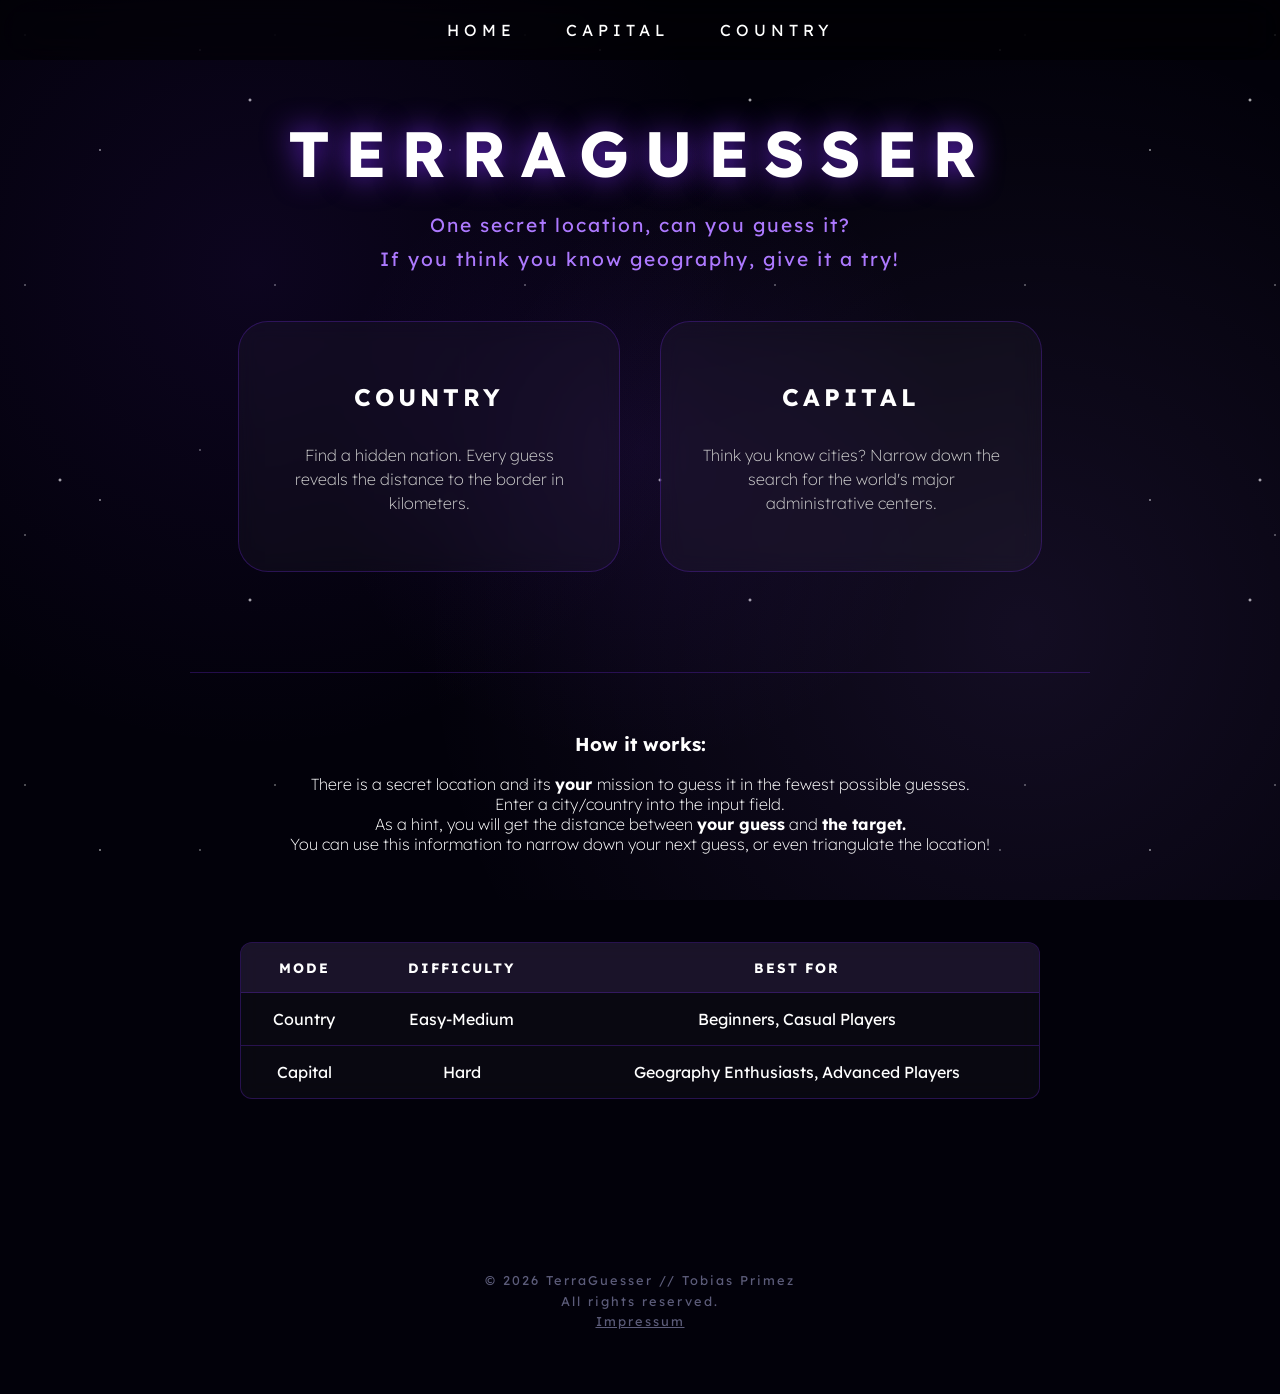
<file: TerraGuesser/html/index.html>
<!DOCTYPE html>
<html lang="en">
  <head>
    <meta charset="UTF-8" />
    <meta name="viewport" content="width=device-width, initial-scale=1.0" />
    <title>TerraGuesser | Home</title>
    <link rel="stylesheet" href="../css/main.css" />
    <link rel="stylesheet" href="../css/index.css" />
  </head>
  <body>
    <header>
      <div class="navbar">
        <ul class="navlist">
          <li><a href="./index.html">Home</a></li>
          <li><a href="./capital.html">Capital</a></li>
          <li><a href="./country.html">Country</a></li>
        </ul>
      </div>
    </header>

    <main class="home-hero">
      <section class="text-container">
        <h1>TerraGuesser</h1>
        <p class="home-text">One secret location, can you guess it?</p>
        <p class="home-text">If you think you know geography, give it a try!</p>
      </section>

      <section class="mode-selection">
        <a href="./country.html" class="mode-card">
          <h2>Country</h2>
          <p>Find a hidden nation. Every guess reveals the distance to the border in kilometers.</p>
        </a>

        <a href="./capital.html" class="mode-card">
          <h2>Capital</h2>
          <p>Think you know cities? Narrow down the search for the world's major administrative centers.</p>
        </a>
      </section>
      
      <section class="how-to-play">
        <h3>How it works:</h3>
        <p class="how-to-play-text">
          There is a secret location and its <strong>your </strong> mission to guess it in the fewest possible guesses.
          <br />
          Enter a city/country into the input field.
          <br />
          As a hint, you will get the distance between <strong>your guess</strong> and <strong>the target.</strong>
          <br />
          You can use this information to narrow down your next guess, or even triangulate the location!
        </p>
      </section>

      <section class="mode-comparison">
        <table>
          <tr>
            <th>Mode</th>
            <th>Difficulty</th>
            <th>Best for</th>
          </tr>
          <tr>
            <td>Country</td>
            <td>Easy-Medium</td>
            <td>Beginners, Casual Players</td>
          </tr>
          <tr>
            <td>Capital</td>
            <td>Hard</td>
            <td>Geography Enthusiasts, Advanced Players</td>
          </tr>
        </table>
      </section>

    </main>

    <footer>
      <p class="footer-content">
        &copy; 2026 TerraGuesser // Tobias Primez
        <br />
        All rights reserved.
        <br />
        <a href="./impressum.html" class="footer-link">Impressum</a>
      </p>
    </footer>
  </body>
</html>
</file>
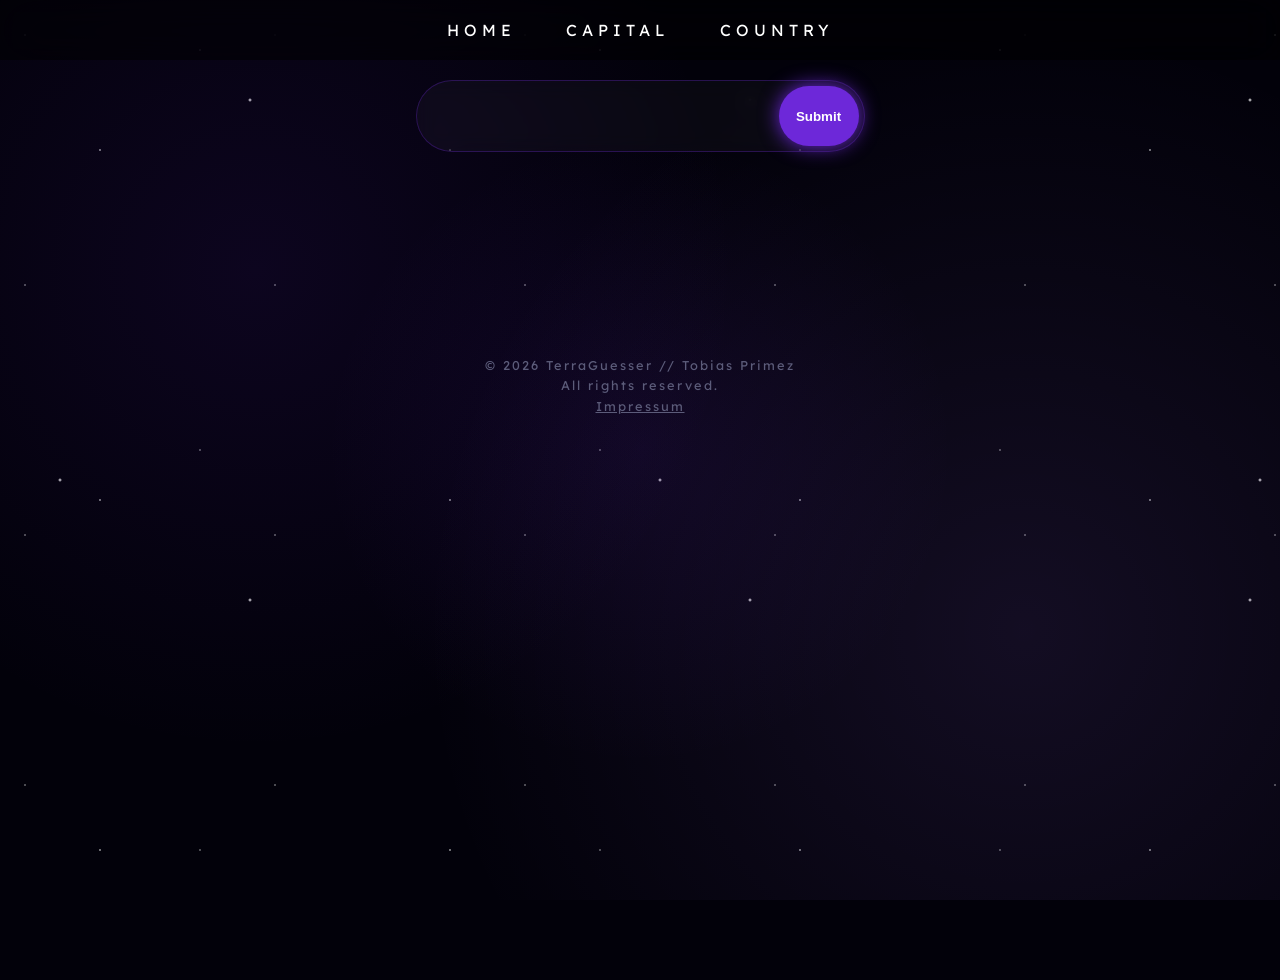
<file: TerraGuesser/html/capital.html>
<!DOCTYPE html>
<html lang="en">
  <head>
    <meta charset="UTF-8" />
    <meta name="viewport" content="width=device-width, initial-scale=1.0" />
    <title>City guesser - capital</title>
    <link rel="stylesheet" href="../css/main.css" />
    <link rel="stylesheet" href="../css/game.css" />
  </head>
  <body>
    <header>
      <div class="navbar">
        <ul class="navlist">
          <li>
            <a href="./index.html">Home</a>
          </li>
          <li>
            <a href="./capital.html">Capital</a>
          </li>
          <li>
            <a href="./country.html">Country</a>
          </li>
        </ul>
      </div>
    </header>

    <main>
      <div class="inputs">
        <input type="text" id="input_field" />
        <button id="submit_button">Submit</button>
      </div>

      <div id="card-container">
        <template id="card-template">
          <div class="card winning-card">
            <p class="name"></p>
            <img class="flag" src="" alt="" />
          </div>
        </template>
      </div>
    </main>
    <footer>
      <p class="footer-content">
        &copy; 2026 TerraGuesser // Tobias Primez
        <br />
        All rights reserved.
        <br />
        <a href="./impressum.html" class="footer-link">Impressum</a>
      </p>
    </footer>
  </body>

  <script type="module" src="../js/capitals.js"></script>
</html>
</file>
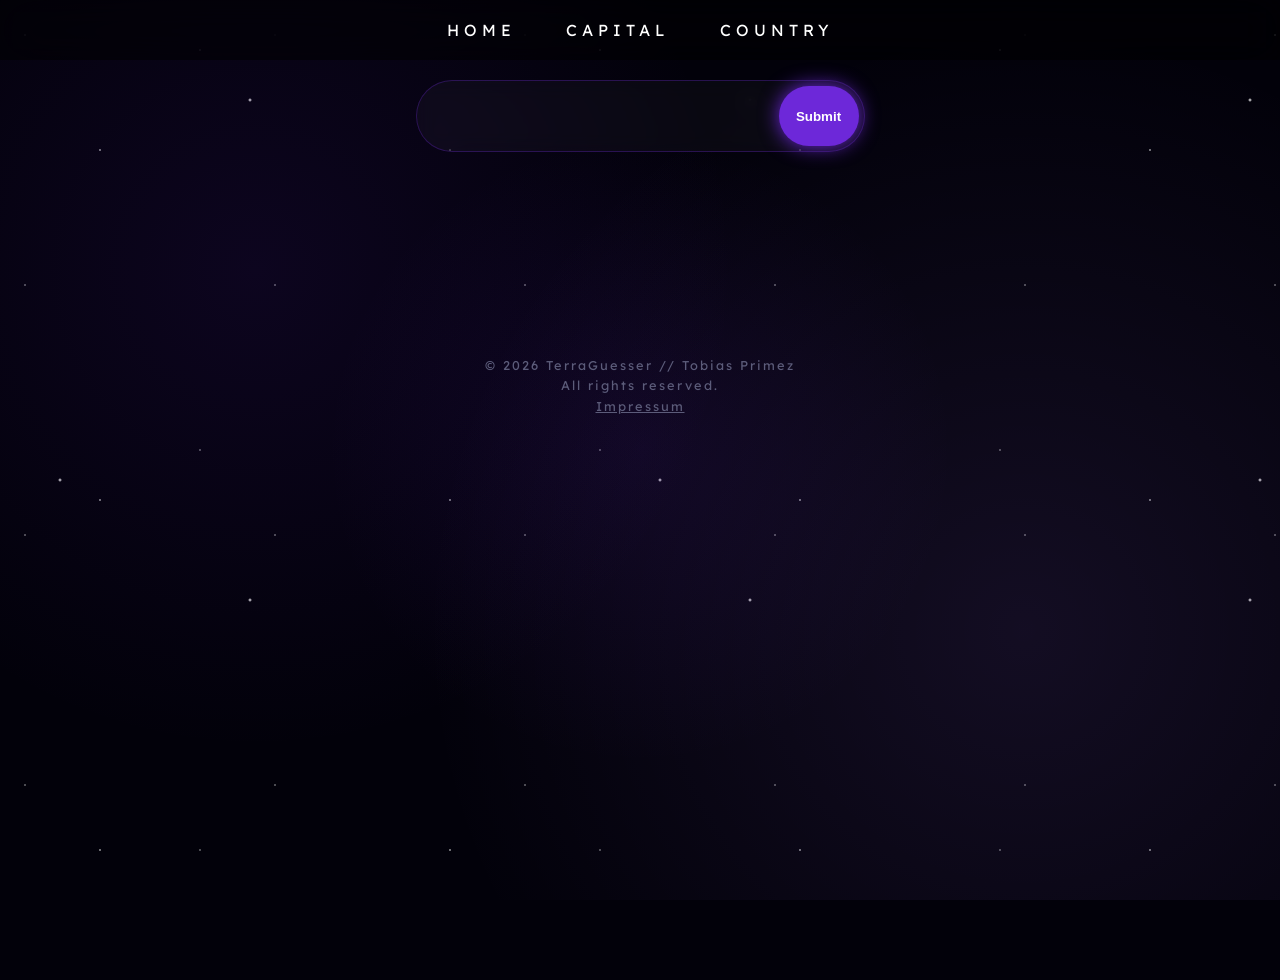
<file: TerraGuesser/html/country.html>
<!DOCTYPE html>
<html lang="en">
  <head>
    <meta charset="UTF-8" />
    <meta name="viewport" content="width=device-width, initial-scale=1.0" />
    <title>City guesser - Country</title>
    <link rel="stylesheet" href="../css/main.css" />
    <link rel="stylesheet" href="../css/game.css" />
  </head>
  <body>
    <header>
      <div class="navbar">
        <ul class="navlist">
          <li>
            <a href="./index.html">Home</a>
          </li>
          <li>
            <a href="./capital.html">Capital</a>
          </li>
          <li>
            <a href="./country.html">Country</a>
          </li>
        </ul>
      </div>
    </header>

    <main>
      <div class="inputs">
        <input type="text" id="input_field" />
        <button id="submit_button">Submit</button>
      </div>

      <div id="card-container">
        <template id="card-template">
          <div class="card winning-card">
            <p class="name"></p>
            <img class="flag" src="" alt="" />
          </div>
        </template>
      </div>
    </main>

    <footer>
      <p class="footer-content">
        &copy; 2026 TerraGuesser // Tobias Primez
        <br />
        All rights reserved.
        <br />
        <a href="./impressum.html" class="footer-link">Impressum</a>
      </p>
    </footer>
  </body>

  <script type="module" src="../js/countries.js"></script>
</html>
</file>
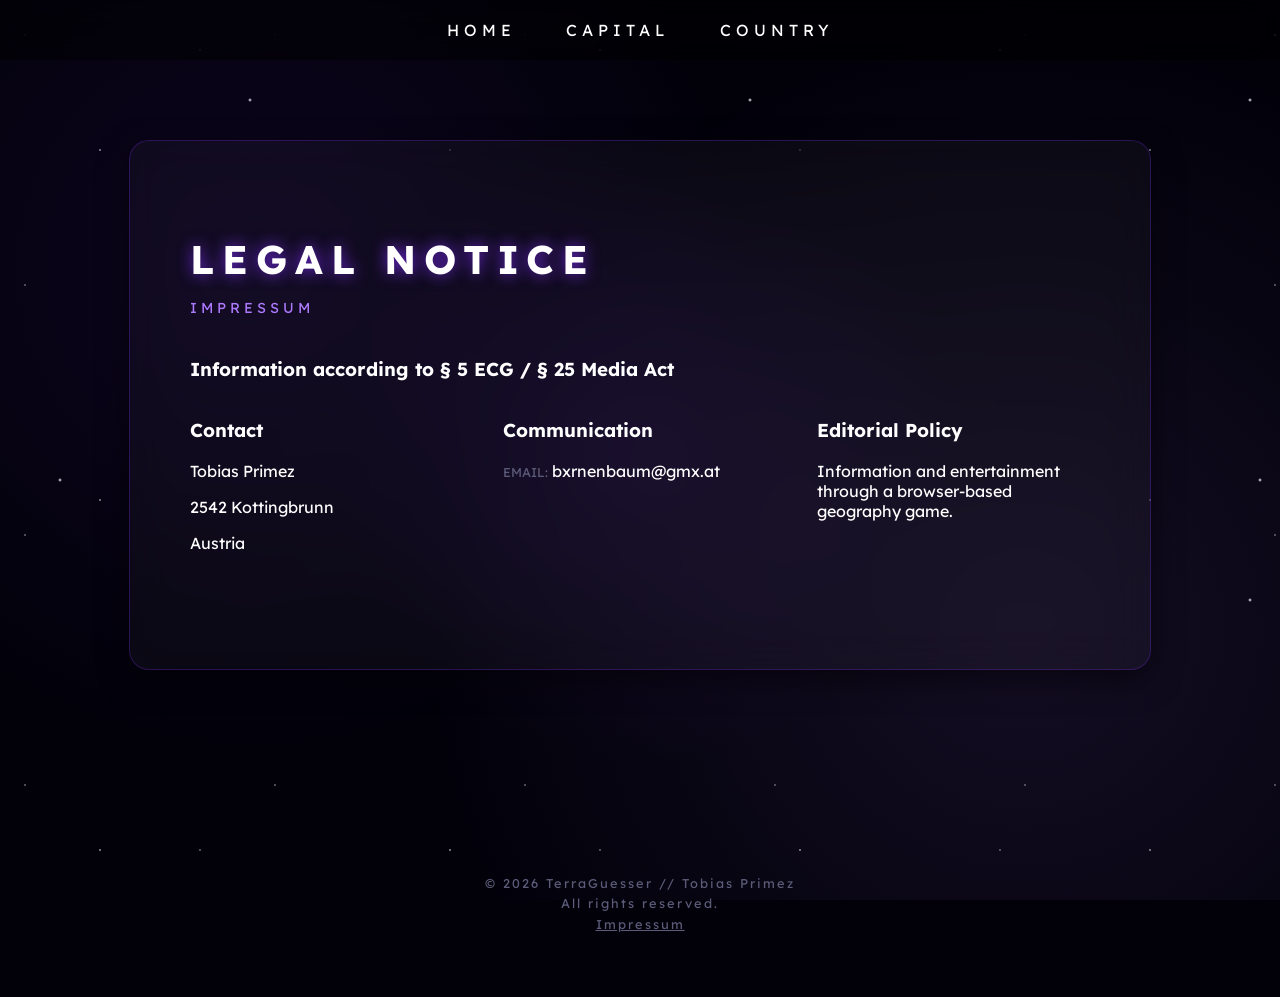
<file: TerraGuesser/html/impressum.html>
<!DOCTYPE html>
<html lang="en">
  <head>
    <meta charset="UTF-8" />
    <title>Impressum - Legal Notice</title>
    <meta name="viewport" content="width=device-width, initial-scale=1.0" />
    <link rel="stylesheet" href="../css/main.css" />
    <link rel="stylesheet" href="../css/legalnotice.css" />
  </head>
  <body>
    <header>
      <div class="navbar">
        <ul class="navlist">
          <li><a href="./index.html">Home</a></li>
          <li><a href="./capital.html">Capital</a></li>
          <li><a href="./country.html">Country</a></li>
        </ul>
      </div>
    </header>

    <main class="legal-container">
      <section class="legal-card">
        <h1>Legal Notice</h1>
        <p class="subtitle">Impressum</p>

        <div>
          <h3>Information according to § 5 ECG / § 25 Media Act</h3>
          <div class="legal-grid">
            <div class="legal-section">
              <h3>Contact</h3>
              <p>Tobias Primez</p>
              <p>2542 Kottingbrunn</p>
              <p>Austria</p>
            </div>

            <div class="legal-section">
              <h3>Communication</h3>
              <p><span class="label">Email:</span> bxrnenbaum@gmx.at</p>
            </div>
            <div class="legal-section">
              <h3>Editorial Policy</h3>
              <p>Information and entertainment through a browser-based geography game.</p>
            </div>
          </div>
        </div>
      </section>
    </main>

    <footer>
      <p class="footer-content">
        &copy; 2026 TerraGuesser // Tobias Primez
        <br />
        All rights reserved.
        <br />
        <a href="./impressum.html" class="footer-link">Impressum</a>
      </p>
    </footer>
  </body>
</html>
</file>
<file: TerraGuesser/css/main.css>
@import url("https://fonts.googleapis.com/css2?family=Lexend+Deca:wght@100..900&display=swap");

:root {
    /* COLOR PALETTE */
    --blueish-black: #020205;

    --bright-purple: #6d28d9;
    --pastel-purple: #ad79ff;
    --purple: rgb(108, 40, 217);

    --transparent-bright-purple: rgba(108, 40, 217, 0.1);
    
    --transparent-purple: rgba(109, 40, 217, 0.1);
    --transparent-pastel-purple: rgba(173, 121, 255, 0.1);

    --white: #ffffff;
    --light-gray: #5c5c7a;

    --transparent-white: rgba(255, 255, 255, 0.03);
    --transparent-medium-purple: rgba(109, 40, 217, 0.3);

    /* FUNCTIONAL COLORS */

    /* basic */
    --text-default: var(--white);
    --text-muted: var(--light-gray);

    /* home */
    --home-header-shadow: var(--bright-purple);

    --home-card-border: var(--transparent-medium-purple);
    --home-card-border-hover: var(--bright-purple);
    --home-card-bg: var(--transparent-white);
    --home-card-bg-hover: var(--transparent-bright-purple);
    --home-card-shadow-hover: var(--transparent-bright-purple);
    --home-how-to-play-border: var(--transparent-medium-purple);

    /* legal */
    --legal-border: var(--transparent-medium-purple);
    --legal-shadow: var(--transparent-bright-purple);
    --legal-subtitle: var(--pastel-purple);

    /* background */
    --bg-base: var(--blueish-black);

    --bg-radial-accent-primary: var(--transparent-bright-purple);
    --bg-radial-accent-secondary: var(--transparent-pastel-purple);
    --bg-radial-accent-tertiary: var(--transparent-purple);

    /* navbar */
    --navbar-text: var(--white);
    --navbar-text-hover: var(--pastel-purple);

    --navbar-shadow: var(--bright-purple);

    --navbar-border: var(--bright-purple);

    /* buttons */
    --button-bg: var(--bright-purple);
    --button-bg-hover: var(--white);
    --button-text: var(--white);
    --button-hover-text: var(--bright-purple);
    --button-shadow: var(--bright-purple);

    /* input */
    --input-bg: var(--transparent-white);
    --input-bg-hover: var(--white);
    --input-text: var(--white);
    --input-hover-text: var(--bright-purple);
    --input-shadow: var(--transparent-bright-purple);
    --input-border: var(--transparent-medium-purple);

    /* table */
    --table-text: var(--white);
    --table-shadow: var(--bright-purple);
    --table-bg: var(--transparent-white);
    --table-header-bg: var(--transparent-pastel-purple);
    --table-border: var(--transparent-medium-purple);

    /* game card */
    --card-border-hover: var(--bright-purple);
    --card-shadow-hover: var(--bright-purple);
}

body {
    font-family: "Lexend Deca", sans-serif;
    background-color: var(--blueish-black);

    margin: 0;
    min-height: 100vh;
    background-color: #02010a;

    background-image:
        radial-gradient(circle at 20% 30%, var(--bg-radial-accent-primary), transparent 40%),
        radial-gradient(circle at 80% 70%, var(--bg-radial-accent-secondary), transparent 50%),
        radial-gradient(circle at 50% 50%, var(--bg-radial-accent-tertiary), transparent 40%),
        radial-gradient(1px 1px at 25px 35px, white, transparent),
        radial-gradient(1.5px 1.5px at 100px 150px, rgba(255, 255, 255, 0.8), transparent),
        radial-gradient(1px 1px at 200px 50px, white, transparent),
        radial-gradient(2px 2px at 50% 20%, white, transparent),
        radial-gradient(2px 2px at 10% 80%, white, transparent);

    background-size: 100% 100%, 100% 100%, 100% 100%, 250px 250px, 350px 350px, 400px 400px, 500px 500px, 600px 600px;

    background-attachment: fixed;
    color: var(--white);

    animation: scroll-progress 1s ease-in-out;
    animation-timeline: scroll();
}

@keyframes scroll-progress {
    from {
        background-position: 0% 0%;
        
    }

    to {
        background-position: 0% -150%;
    }
}

/* NAVBAR */
.navbar {
    position: fixed;
    width: 100%;
    z-index: 100000;
    backdrop-filter: blur(20px);
    top: 0;
}

.navbar ul {
    background-color: rgba(0, 0, 0, 0.484);
    display: flex;
    justify-content: center;
    list-style: none;
    margin: 0;
    padding: 20px;
}

.navbar li a {
    color: var(--navbar-text);
    text-decoration: none;
    padding: 10px 25px;
    font-weight: 400;
    text-transform: uppercase;
    letter-spacing: 5px;
    transition: 0.5s cubic-bezier(0.4, 0, 0.2, 1);
}

.navbar li a:hover {
    color: var(--navbar-text-hover);
    text-shadow: 0 0 10px var(--navbar-shadow), 0 0 20px var(--navbar-shadow);
    border-bottom: 2px solid var(--navbar-border);
    transition: 0.5s cubic-bezier(0.4, 0, 0.2, 1);
    padding-left: 40px;
    padding-right: 40px;
}

@media (max-width: 768px) {

    .navbar ul {
        padding: 10px;
        gap: 10px;
    }

    navbar ul li a {
        padding-left: 10px;
        padding-right: 10px;

    }

    .navbar ul li a:hover {
        padding-left: 15px;
        padding-right: 15px;
    }
}

.footer-content {
    align-content: start;
    text-align: center;
    padding: 50px;
    color: var(--light-gray);
    font-size: 0.8rem;
    letter-spacing: 2px;
    line-height: 1.6;
}

.footer-link {
    text-align: center;
    color: var(--light-gray);
    font-size: 0.8rem;
    letter-spacing: 2px;
    text-decoration: underline;
    /* Added for better UX, optional */
}


@media (max-width: 450px) {

    .navbar ul li {
        font-size: .9rem;
    }

    .navbar ul li a {
        padding-left: 5px;
        padding-right: 5px;

    }

    .navbar ul li a:hover {
        padding-left: 10px;
        padding-right: 10px;
    }
}

@media (max-width: 400px) {

    .navbar ul li {
        font-size: x-small;
    }

    .navbar ul li a {
        padding-left: 10px;
        padding-right: 10px;

    }

    .navbar ul li a:hover {
        padding-left: 15px;
        padding-right: 15px;
    }
}
</file>
<file: TerraGuesser/css/index.css>
.home-hero {
    text-align: center;
    padding: 60px 20px;
    max-width: 900px;
    margin: 0 auto;
}

.home-hero h1 {
    font-size: 4rem;
    letter-spacing: 15px;
    text-transform: uppercase;
    margin-bottom: 20px;
    color: var(--text);
    text-shadow: 0 0 30px var(--home-header-shadow);
}

.text-container {
    margin-bottom: 50px;
}

.home-text {
    font-size: 1.2rem;
    letter-spacing: 2px;
    color: var(--pastel-purple);
    margin: 10px 0;
}

.mode-selection {
    display: flex;
    justify-content: center;
    gap: 40px;
    margin-top: 50px;
    flex-wrap: wrap;
}

.mode-card {
    background: var(--home-card-bg);
    border: 1px solid var(--home-card-border);
    padding: 40px;
    border-radius: 30px;
    width: 300px;
    transition: 0.4s;
    text-decoration: none;
    color: var(--white);
    display: flex;
    flex-direction: column;
    align-items: center;
    backdrop-filter: blur(10px);
}

.mode-card:hover {
    border-color: var(--home-card-border-hover);
    transform: translateY(-15px);
    box-shadow: 0 20px 40px var(--home-card-shadow-hover);
    background: var(--home-card-bg-hover);
}

.mode-card h2 {
    letter-spacing: 4px;
    text-transform: uppercase;
    margin-bottom: 15px;
}

.mode-card p {
    font-weight: 200;
    color: #ccc;
    text-align: center;
    line-height: 1.5;
}

.how-to-play {
    margin-top: 100px;
    padding: 40px;
    border-top: 1px solid var(--home-how-to-play-border);
}

/* TABLE STYLING */
.mode-comparison {
    display: flex;
    justify-content: center;
    margin: 3rem auto;
    padding: 0 20px;
    width: 100%;
    max-width: 800px;
}

table {
    width: 100%;
    border-collapse: separate;
    border-spacing: 0;
    background-color: var(--table-bg);
    border: 1px solid var(--table-border);
    border-radius: 12px;
    overflow: hidden;
    backdrop-filter: blur(10px);
    transition: 0.3s ease;
}

th {
    background-color: var(--table-header-bg);
    color: var(--white);
    text-align: center;
    padding: 16px;
    text-transform: uppercase;
    letter-spacing: 2px;
    font-size: 0.85rem;
    border-bottom: 1px solid var(--table-border);
}

td {
    padding: 16px;
    color: var(--table-text);
    border-bottom: 1px solid var(--table-border);
    transition: 0.3s ease;
}

tr:last-child td {
    border-bottom: none;
}

/* Mobile Responsive adjustment */
@media (max-width: 600px) {
    th, td {
        padding: 12px 8px;
        font-size: 0.8rem;
    }
}

.how-to-play-text {
    max-width: 700px;
    margin: 0 auto;
    font-weight: 200;
}

@media (max-width: 768px) {
    .home-hero h1 {
        font-size: 2.5rem;
        letter-spacing: 5px;
    }

    .mode-selection {
        flex-direction: column;
        align-items: center;
    }
}


@media (max-width: 400px) {
    .mode-selection {
        gap: 20px;
        padding: 0 20px;
    }

    .mode-card {
        width: 85%;
        max-width: 300px;
        padding: 20px 10px;
    }
}

@media(max-width: 500px) {
    .home-hero {
        padding: 40px 10px;
    }

    .home-hero h1 {
        font-size: 2rem;
    }
}
</file>
<file: TerraGuesser/css/game.css>
/* INPUTS */
.inputs {
  display: flex;
  justify-content: center;
  align-items: center;
  margin: 40px auto;
  margin-top: 80px;
  position: relative;
  width: max-content;
}

#input_field {
  background: rgba(255, 255, 255, 0.03);
  backdrop-filter: blur(10px);

  border: 1px solid var(--input-border);
  border-radius: 100px;
  padding: 20px 100px 20px 40px;
  outline: none;

  color: white;

  font-family: inherit;
  font-size: 1.5rem;

  width: auto;
  transition: 0.4s;

  text-align: left;
}

#input_field:focus {
  border-color: var(--);
  box-shadow: 0 0 40px var(--input-shadow);
}

#submit_button {
  position: absolute;
  right: 6px;
  z-index: 10;
  /* ensures button is on top of the input */

  display: flex;
  align-items: center;
  justify-content: center;

  background: var(--button-bg);
  color: var(--button-text);

  border: none;
  border-radius: 100px;

  width: 80px;
  height: 60px;

  cursor: pointer;
  font-weight: 900;

  transition: 0.4s;
  box-shadow: 0 0 20px var(--button-shadow);
}

#submit_button:hover {
  transform: scale(1.18);
  background: var(--button-bg-hover, #fff);
  color: var(--button-hover-text);
}



/* CARDS */
#card-container {
  display: flex;
  flex-direction: column-reverse;
  align-items: center;
  gap: 20px;
  padding-bottom: 100px;
}

.card {
  background: rgba(255, 255, 255, 0.02);
  width: 90vw;
  max-width: 1000px;

  padding-left: 30px;
  padding-right: 10px;
  padding-top: 10px;
  padding-bottom: 10px;

  border-radius: 100px;
  border: 1px solid rgba(255, 255, 255, 0.05);
  display: flex;
  justify-content: space-between;
  align-items: center;
  position: relative;
  transition: 0.5s;
  backdrop-filter: blur(5px);
  animation: bigBang 0.6s cubic-bezier(0.34, 1.56, 0.64, 1) forwards;
}

.card:hover {
  background: rgba(109, 40, 217, 0.05);
  border-color: var(--bright-purple);
  transform: translateY(-8px) scale(1.02);
}

.card img {
  width: 100px;
  height: 100px;
  border-radius: 50%;
  object-fit: cover;
  border: 2px solid rgba(255, 255, 255, 0.1);
  transition: 0.5s;
}

.card:hover img {
  border-color: var(--card-border-hover);
  box-shadow: 0 0 20px var(--card-shadow-hover);
}

.name {
  margin: 0;
  font-size: 1.8rem;
  font-weight: 200;
  letter-spacing: 5px;
  text-transform: lowercase;
}

/* Animation: The "Big Bang" */
@keyframes bigBang {
  0% {
    transform: scale(0);
    opacity: 0;
    filter: blur(20px);
  }

  100% {
    transform: scale(1);
    opacity: 1;
    filter: blur(0);
  }
}


@media (max-width: 768px) {
  .inputs {
    position: fixed;
    bottom: 20px;
    left: 5%;
    width: 90%;
    margin: 0;
    z-index: 10;
  }

  #input_field {
    width: 100%;
    padding: 12px 60px 12px 20px;
    font-size: 1rem;
    border: 1px solid var(--input-border);
  }

  #submit_button {
    display: none;
  }

  #card-container {
    margin-top: 60px;
  }

  .card {
    display: flex;
    flex-direction: row;
    width: 90%;

    margin-top: 10px;

    padding: 8px 15px;

    z-index: -1;
  }

  .card img {
    width: 45px;
    height: 45px;
    flex-shrink: 0;
  }

  .name {
    font-size: 0.9rem;
    font-weight: 400;
    letter-spacing: 1px;
    text-align: left;
    flex-grow: 1;
    margin-left: 10px;
  }
}
</file>
<file: TerraGuesser/css/legalnotice.css>
/* LEGAL PAGE SPECIFIC STYLING */

.legal-container {
    display: flex;
    justify-content: center;
    align-items: center;
    padding: 80px 20px;
    min-height: calc(100vh - 250px);
}

.legal-card {
    background: rgba(255, 255, 255, 0.03);
    backdrop-filter: blur(20px);
    -webkit-backdrop-filter: blur(20px);
    border: 1px solid var(--input-border);
    border-radius: 20px;
    padding: 60px;
    max-width: 900px;
    width: 100%;
    box-shadow: 0 10px 30px rgba(0, 0, 0, 0.5);
}

.legal-card h1 {
    font-size: 2.5rem;
    letter-spacing: 8px;
    text-transform: uppercase;
    color: var(--white);
    margin-bottom: 5px;
    text-shadow: 0 0 15px var(--bright-purple);
}

.subtitle {
    color: var(--pastel-purple);
    letter-spacing: 4px;
    text-transform: uppercase;
    font-size: 0.9rem;
    margin-bottom: 40px;
}

.legal-grid {
    display: grid;
    grid-template-columns: repeat(auto-fit, minmax(250px, 1fr));
    gap: 40px;
    margin-bottom: 40px;
}


.label {
    color: var(--light-gray);
    font-size: 0.8rem;
    text-transform: uppercase;
}

@media (max-width: 768px) {
    .legal-card {
        padding: 30px;
        margin-top: 40px;
    }
    
    .legal-card h1 {
        font-size: 1.8rem;
    }
}
</file>
